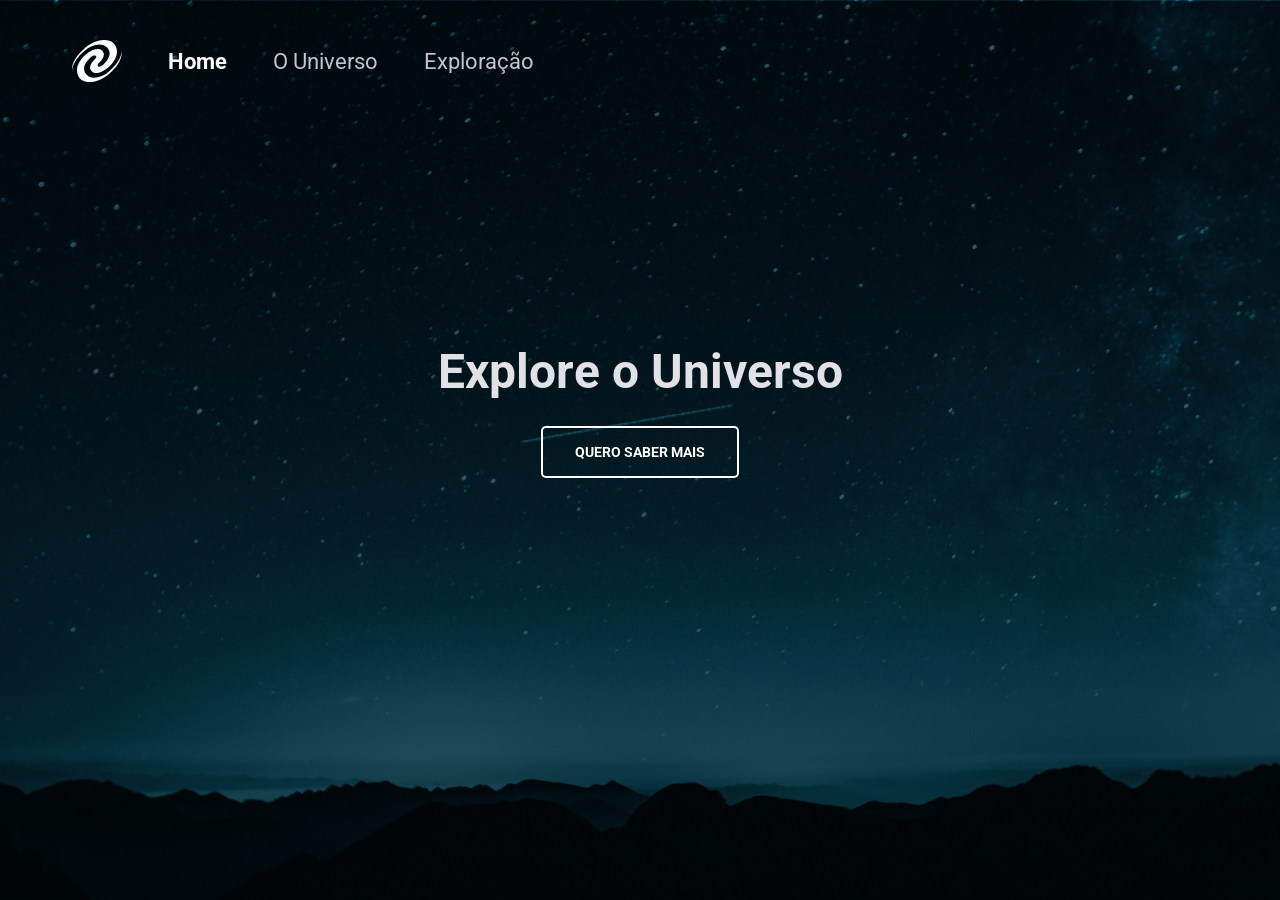
<file: index.html>
<!DOCTYPE html>
<html lang="pt-br">
<head>
    <meta charset="UTF-8">
    <meta name="viewport" content="width=device-width, initial-scale=1.0">
    <link rel="stylesheet" href="./styles/index.css">
    <link rel="preconnect" href="https://fonts.googleapis.com">
    <link rel="preconnect" href="https://fonts.gstatic.com" crossorigin>
    <link href="https://fonts.googleapis.com/css2?family=Roboto:ital,wght@0,100..900;1,100..900&display=swap" rel="stylesheet">
    <title>Home</title>
</head>
  <body>
    <header>

      <img src="./assets/Vector.svg" alt="Logo do Universo">

      <nav>
        <ul>
            <li>
                <a href="" class="ativa">Home</a>
            </li>
            <li>
                <a href="./pages/universo.html">O Universo</a>
            </li>
            <li>
                <a href="./pages/exploração.html">Exploração</a>
            </li>
        </ul>
      </nav>

   </header>

   <main>
    <h1>Explore o Universo</h1>
    <a href="./pages/universo.html">Quero saber mais</a>
   </main>







  </body>
</html>
</file>
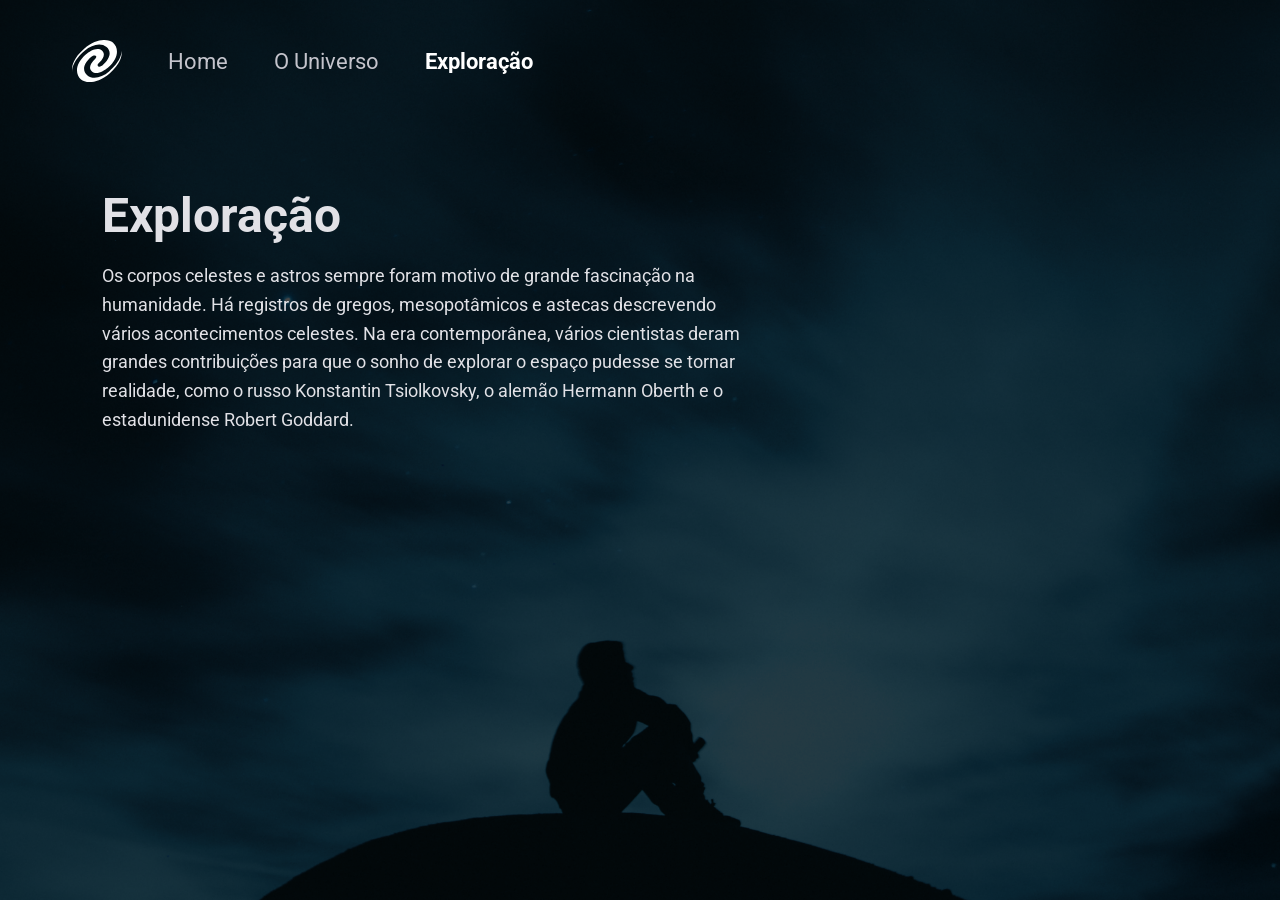
<file: pages/exploração.html>
<!DOCTYPE html>
<html lang="pt-br">
<head>
    <meta charset="UTF-8">
    <meta name="viewport" content="width=device-width, initial-scale=1.0">
    <link rel="stylesheet" href="../styles/exploração.css">
    <link rel="preconnect" href="https://fonts.googleapis.com">
    <link rel="preconnect" href="https://fonts.gstatic.com" crossorigin>
    <link href="https://fonts.googleapis.com/css2?family=Roboto:ital,wght@0,100..900;1,100..900&display=swap" rel="stylesheet">
    <title>Exploração</title>
</head>
  <body>
    <header>

      <img src="../assets/Vector.svg" alt="Logo do Universo">

      <nav>
        <ul>
            <li>
                <a href="../index.html">Home</a>
            </li>
            <li>
                <a href="./universo.html">O Universo</a>
            </li>
            <li>
                <a href="" class="ativa">Exploração</a>
            </li>
        </ul>
      </nav>

   </header>

   <main>
    <h1>Exploração</h1>
    <p>Os corpos celestes e astros sempre foram motivo de grande fascinação na humanidade. Há registros de gregos, mesopotâmicos e astecas descrevendo vários acontecimentos celestes. Na era contemporânea, vários cientistas deram grandes contribuições para que o sonho de explorar o espaço pudesse se tornar realidade, como o russo Konstantin Tsiolkovsky, o alemão Hermann Oberth e o estadunidense Robert Goddard.</p>
   </main>







  </body>
</html>
</file>
<file: styles/index.css>
* {
    margin: 0;
    padding: 0;
    box-sizing: border-box;
    font-family: Roboto, sans-serif;
}

body {
    background-image: url(../assets/mountains-universe-1.png);
    background-size: cover;
    background-position: center;
    background-repeat: no-repeat;

    height: 100vh;
}

header {
    height: 122px;
    display: flex;
    padding-inline: 72px;
    align-items: center;
    gap: 46px;
    margin-bottom: 220px;
    
    ul {
        display: flex;
        list-style: none;
        gap: 46px;

        a {
            text-decoration: none;
            font-size: 22px;
            color: #c4c4cc;
        }

        .ativa {
            color: #ffffff;
            font-weight: bold;
        }
    }
}

main {
    width: fit-content;
    margin-inline: auto;

    h1 {
        font-size: 48px;
        line-height: 125%;
        color: #e1e1e6;
        margin-bottom: 24px;
    }

    a {
        border: 2px solid #fff;
        display: block;
        width: fit-content;
        margin-inline: auto;
        padding: 12px 32px;
        border-radius: 5px;
        font-size: 14px;
        line-height: 24px;
        color: #fff;
        text-transform: uppercase;
        font-weight: 700;
        text-decoration: none;
    }
}
</file>
<file: styles/exploração.css>
* {
    margin: 0;
    padding: 0;
    box-sizing: border-box;
    font-family: Roboto, sans-serif;
}

body {
    background-image: url(../assets/mountains-universe-3.png);
    background-size: cover;
    background-position: center;
    background-repeat: no-repeat;

    height: 100vh;
}

header {
    height: 122px;
    display: flex;
    padding-inline: 72px;
    align-items: center;
    gap: 46px;
    margin-bottom: 64px;
    
    ul {

        display: flex;
        list-style: none;
        gap: 46px;

        a {
            text-decoration: none;
            font-size: 22px;
            color: #c4c4cc;
        }

        .ativa {
            color: #ffffff;
            font-weight: bold;
        }
    }
}

main {
    color: #e1e1e6;
    margin-left: 102px;

    h1 {
        margin-bottom: 16px;
        font-size: 48px;
        line-height: 125%;
    }

    p {
        max-width: 648px;
        line-height: 160%;
        font-size: 18px;
    }
}
</file>
